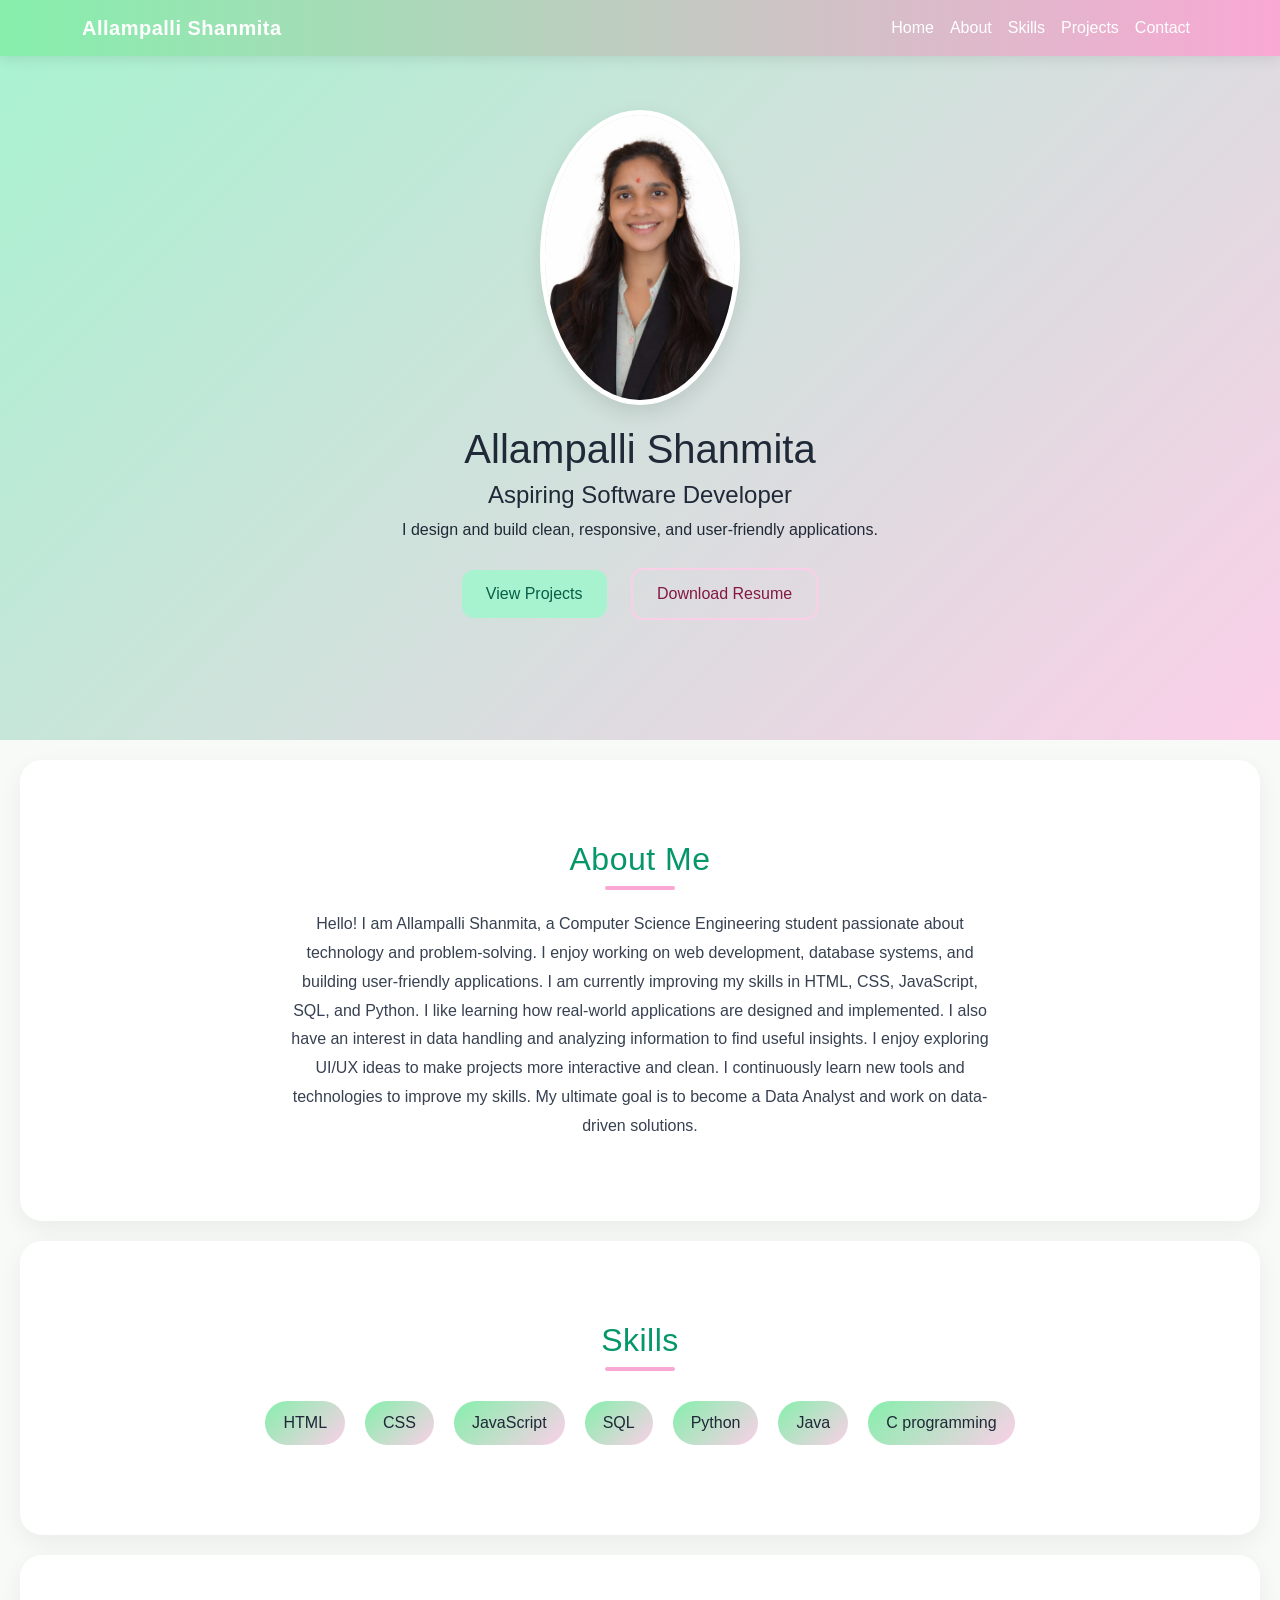
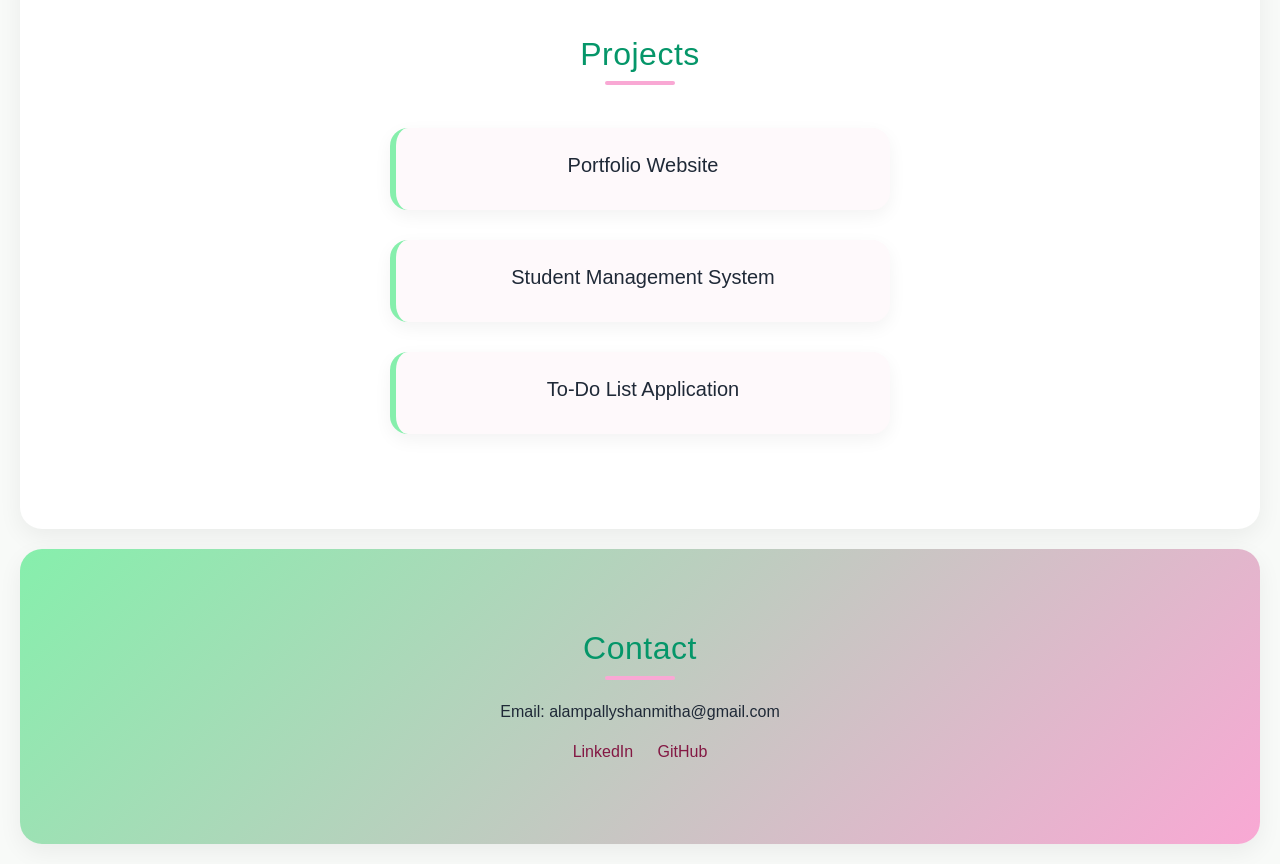
<file: index.html>
<!DOCTYPE html>
<html lang="en">
<head>
<meta charset="UTF-8">
<meta name="viewport" content="width=device-width, initial-scale=1.0">
<title>Allampalli Shanmita Portfolio</title>

<link href="https://cdn.jsdelivr.net/npm/bootstrap@5.3.0/dist/css/bootstrap.min.css" rel="stylesheet">
<link rel="stylesheet" href="style.css">
</head>

<body>

<!-- NAVBAR -->
<nav class="navbar navbar-expand-lg fixed-top">
  <div class="container">
    <a class="navbar-brand">Allampalli Shanmita</a>

    <button class="navbar-toggler" data-bs-toggle="collapse" data-bs-target="#nav">☰</button>

    <div class="collapse navbar-collapse" id="nav">
      <ul class="navbar-nav ms-auto">
        <li><a href="#home" class="nav-link">Home</a></li>
        <li><a href="#about" class="nav-link">About</a></li>
        <li><a href="#skills" class="nav-link">Skills</a></li>
        <li><a href="#projects" class="nav-link">Projects</a></li>
        <li><a href="#contact" class="nav-link">Contact</a></li>
      </ul>
    </div>
  </div>
</nav>

<!-- HERO -->
<section id="home" class="hero">
  <img src="photo.jpeg" class="profile-img">

  <h1>Allampalli Shanmita</h1>
  <h4>Aspiring Software Developer</h4>
  <p>I design and build clean, responsive, and user-friendly applications.</p>

  <a href="#projects" class="btn primary-btn">View Projects</a>
  <a href="resume.pdf" download class="btn outline-btn">Download Resume</a>
</section>

<!-- ABOUT -->
<section id="about" class="section">
  <h2>About Me</h2>
  <p class="about-text">
    Hello! I am Allampalli Shanmita, a Computer Science Engineering student passionate about technology and problem-solving.
I enjoy working on web development, database systems, and building user-friendly applications.
I am currently improving my skills in HTML, CSS, JavaScript, SQL, and Python.
I like learning how real-world applications are designed and implemented.
I also have an interest in data handling and analyzing information to find useful insights.
I enjoy exploring UI/UX ideas to make projects more interactive and clean.
I continuously learn new tools and technologies to improve my skills.
My ultimate goal is to become a Data Analyst and work on data-driven solutions.
  </p>
</section>

<!-- SKILLS -->
<section id="skills" class="section">
  <h2>Skills</h2>
  <div class="skills-box">
    <span>HTML</span>
    <span>CSS</span>
    <span>JavaScript</span>
    <span>SQL</span>
    <span>Python</span>
    <span>Java</span>
    <span> C programming</span>
  </div>
</section>

<!-- PROJECTS -->
<section id="projects" class="section">
  <h2>Projects</h2>

  <div class="project-card" onclick="toggleProject(this)">
    <h5>Portfolio Website</h5>
    <ul class="details">
      <li>Responsive design for mobile and desktop</li>
      <li>Modern UI with smooth navigation</li>
      <li>Interactive project display</li>
      <li>Clean and structured layout</li>
    </ul>
  </div>

  <div class="project-card" onclick="toggleProject(this)">
    <h5>Student Management System</h5>
    <ul class="details">
      <li>CRUD operations using Java</li>
      <li>Efficient data handling</li>
      <li>Menu-driven console interface</li>
      <li>Structured code design</li>
    </ul>
  </div>

  <div class="project-card" onclick="toggleProject(this)">
    <h5>To-Do List Application</h5>
    <ul class="details">
      <li>Add, update, and delete tasks</li>
      <li>Simple and user-friendly UI</li>
      <li>Dynamic updates using JavaScript</li>
      <li>Improves task management efficiency</li>
    </ul>
  </div>

</section>

<!-- CONTACT -->
<section id="contact" class="section contact-bg">
  <h2>Contact</h2>

  <p>Email: alampallyshanmitha@gmail.com </p>

  <div class="social">
    <a href="https://linkedin.com/in/alampallishanmita" target="_blank">LinkedIn</a>
    <a href="https://github.com/alampallyshanmitha-gif " target="_blank">GitHub</a>
  </div>
</section>

<script src="script.js"></script>
<script src="https://cdn.jsdelivr.net/npm/bootstrap@5.3.0/dist/js/bootstrap.bundle.min.js"></script>

</body>
</html>
</file>
<file: style.css>
html { scroll-behavior: smooth; }
body {
  font-family: 'Segoe UI', sans-serif;
  margin: 0;
  background: #f8faf8;
  color: #1f2937;
}
.navbar {
  background: linear-gradient(90deg, #86efac, #f9a8d4); 
  box-shadow: 0 4px 12px rgba(0,0,0,0.08);
}
.navbar-brand {
  color: white !important;
  font-weight: bold;
  letter-spacing: 0.5px;
}
.nav-link {
  color: white !important;
  transition: 0.3s;
}
.nav-link:hover {
  color: #fff1f2 !important;
}
.hero {
  padding: 110px 20px;
  background: linear-gradient(135deg, #a7f3d0, #fbcfe8);
  text-align: center;
  color: #1f2937;
}

.profile-img {
  width: 200px;
  border-radius: 50%;
  margin-bottom: 20px;
  border: 5px solid white;
  box-shadow: 0 8px 20px rgba(0,0,0,0.1);
}

/* BUTTONS */
.primary-btn {
  background: #a7f3d0;
  color: #065f46;
  padding: 12px 24px;
  border-radius: 12px;
  margin: 10px;
  transition: 0.3s;
  border: none;
}

.primary-btn:hover {
  background: #fbcfe8;
  color: #831843;
  transform: translateY(-2px);
}
.outline-btn {
  border: 2px solid #fbcfe8;
  color: #831843;
  padding: 12px 24px;
  border-radius: 12px;
  margin: 10px;
  background: transparent;
  transition: 0.3s;
}
.outline-btn:hover {
  background: #fbcfe8;
  color: white;
}
.section {
  padding: 80px 20px;
  margin: 20px;
  border-radius: 22px;
  text-align: center;
  background: white;
  box-shadow: 0 8px 25px rgba(0,0,0,0.06);
}

.about-text {
  max-width: 700px;
  margin: auto;
  line-height: 1.8;
  color: #374151;
}
h2 {
  color: #059669;
  margin-bottom: 20px;
  letter-spacing: 0.5px;
}
h2::after {
  content: "";
  width: 70px;
  height: 4px;
  background: #f9a8d4;
  display: block;
  margin: 8px auto;
  border-radius: 5px;
}

/* SKILLS */
.skills-box {
  display: flex;
  justify-content: center;
  flex-wrap: wrap;
}

.skills-box span {
  margin: 10px;
  padding: 10px 18px;
  background: linear-gradient(135deg, #86efac, #fbcfe8);
  color: #1f2937;
  border-radius: 25px;
  transition: 0.3s;
  font-weight: 500;
}

.skills-box span:hover {
  transform: scale(1.05);
}

/* PROJECTS */
#projects {
  display: flex;
  flex-direction: column;
  align-items: center;
}

.project-card {
  width: 90%;
  max-width: 500px;
  padding: 25px;
  margin: 15px 0;
  border-radius: 18px;
  background: #fef9fb;
  cursor: pointer;
  transition: 0.3s;
  border-left: 6px solid #86efac;
  box-shadow: 0 6px 18px rgba(0,0,0,0.05);
}

.project-card:hover {
  transform: translateY(-6px);
  box-shadow: 0 12px 30px rgba(249, 168, 212, 0.35);
}

/* DETAILS */
.details {
  display: none;
  margin-top: 10px;
  text-align: left;
}

.details li {
  margin-bottom: 5px;
}

/* CONTACT */
.contact-bg {
  background: linear-gradient(135deg, #86efac, #f9a8d4);
  color: #1f2937;
}

.social a {
  margin: 10px;
  color: #831843;
  text-decoration: none;
  transition: 0.3s;
}

.social a:hover {
  color: #059669;
  text-decoration: underline;
}

/* MOBILE */
@media(max-width:768px){
  .section {
    margin: 10px;
    padding: 50px 15px;
  }
}
</file>
